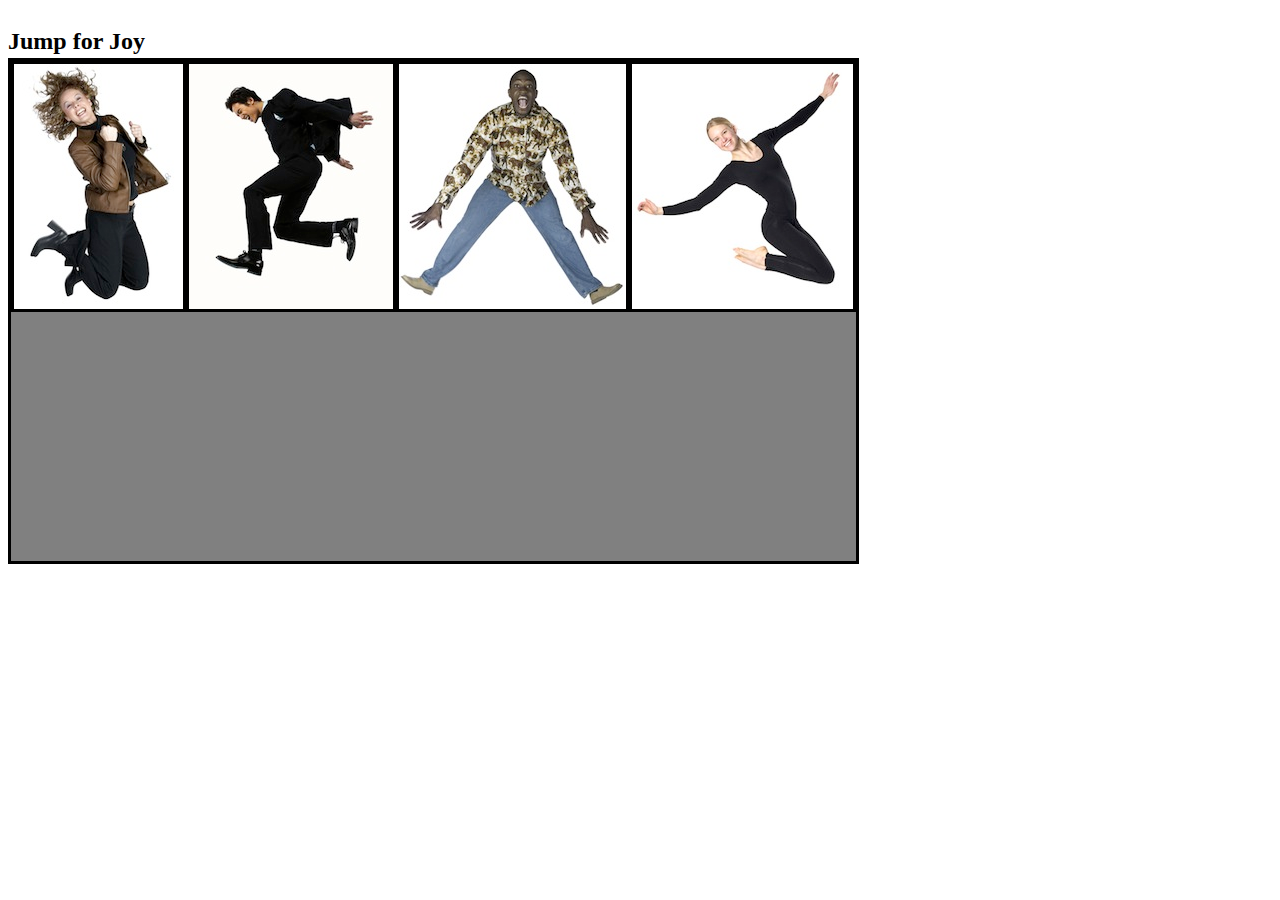
<file: ch02/index.html>
<!DOCTYPE html>
<html>
<head lang="en">
    <meta charset="UTF-8">
    <title>Jump for Joy</title>
    <link rel="stylesheet" href="styles/my_style.css">
</head>
<body>
    <div id="header">
        <h2>Jump for Joy</h2>
    </div>
    <div id="main">
        <div class="guess_box"><img src="images/jump1.jpg"></div>
        <div class="guess_box"><img src="images/jump2.jpg"></div>
        <div class="guess_box"><img src="images/jump3.jpg"></div>
        <div class="guess_box"><img src="images/jump4.jpg"></div>
        <span id="result"></span>
    </div>
    <script src="../scripts/jquery-1.11.3.min.js"></script>
    <script src="scripts/my_script.js"></script>
</body>
</html>
</file>
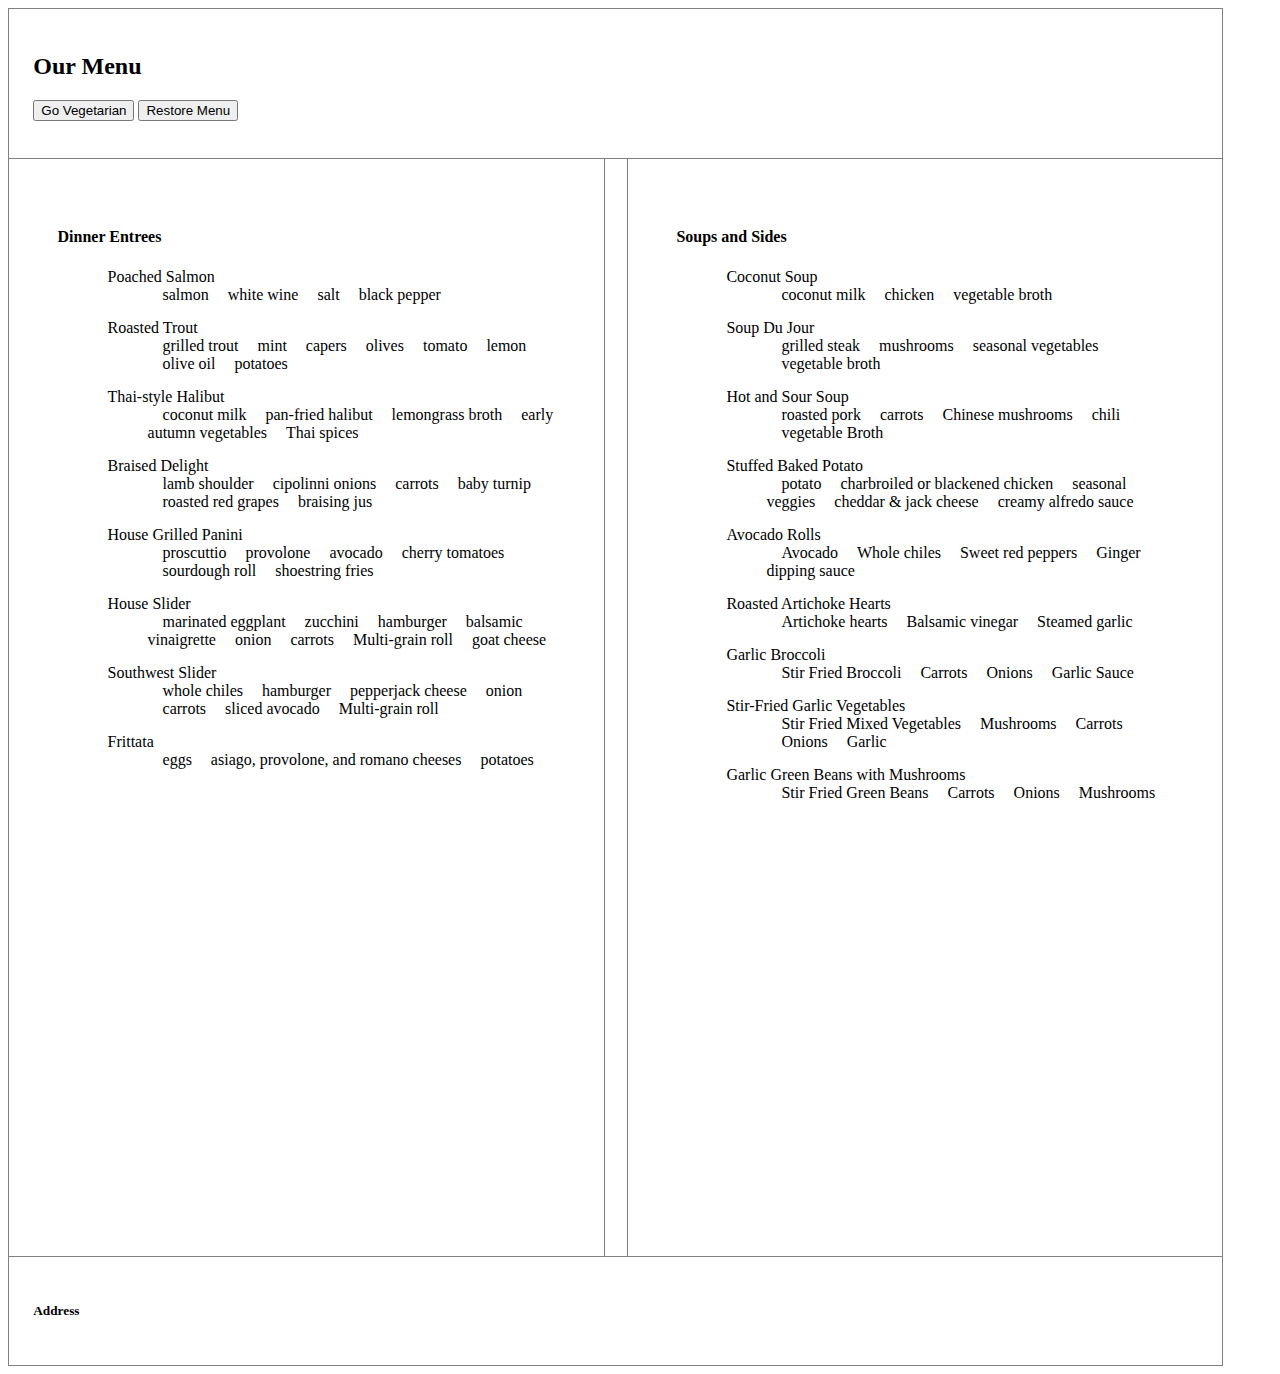
<file: ch04/index.html>
<!DOCTYPE html>
<html>
<head lang="en">
    <meta charset="UTF-8">
    <title></title>
    <link rel="stylesheet" href="styles/my_style.css">
</head>
<body>
<div class="menu_wrapper">
    <header class="topper">
        <h2>Our Menu</h2>
        <nav>
            <button id="vegOn">Go Vegetarian</button>
            <button id="restoreMe">Restore Menu</button>
        </nav>
    </header>
    <div class="left_col">
        <h4>Dinner Entrees</h4>
        <ul class="menu_entrees">
            <li>Poached Salmon
                <ul class="menu_list">
                    <li class="fish">salmon</li>
                    <li>white wine</li>
                    <li>salt</li>
                    <li>black pepper </li>
                </ul>
            </li>
            <li>Roasted Trout
                <ul class="menu_list">
                    <li class="fish">grilled trout</li>
                    <li>mint</li>
                    <li>capers</li>
                    <li>olives</li>
                    <li>tomato</li>
                    <li>lemon</li>
                    <li>olive oil</li>
                    <li>potatoes </li>
                </ul>
            </li>
            <li>Thai-style Halibut
                <ul class="menu_list">
                    <li>coconut milk</li>
                    <li class="fish">pan-fried halibut</li>
                    <li>lemongrass broth</li>
                    <li>early autumn vegetables</li>
                    <li>Thai spices </li>
                </ul>
            </li>
            <li>Braised Delight
                <ul class="menu_list">
                    <li class="meat">lamb shoulder</li>
                    <li class="veg_leaf">cipolinni onions</li>
                    <li>carrots</li>
                    <li>baby turnip</li>
                    <li>roasted red grapes</li>
                    <li>braising jus</li>
                </ul>
            </li>
            <li>House Grilled Panini
                <ul class="menu_list">
                    <li class="meat">proscuttio</li>
                    <li>provolone</li>
                    <li>avocado</li>
                    <li>cherry tomatoes</li>
                    <li>sourdough roll</li>
                    <li>shoestring fries </li>
                </ul>
            </li>
            <li>House Slider
                <ul class="menu_list">
                    <li>marinated eggplant</li>
                    <li>zucchini</li>
                    <li class="hamburger">hamburger</li>
                    <li>balsamic vinaigrette</li>
                    <li>onion</li>
                    <li>carrots</li>
                    <li>Multi-grain roll</li>
                    <li>goat cheese</li>
                </ul>
            </li>
            <li>Southwest Slider
                <ul class="menu_list">
                    <li>whole chiles</li>
                    <li class="hamburger">hamburger</li>
                    <li>pepperjack cheese</li>
                    <li>onion</li>
                    <li>carrots</li>
                    <li>sliced avocado</li>
                    <li>Multi-grain roll</li>
                </ul>
            </li>
            <li>Frittata
                <ul class="menu_list">
                    <li class="meat">eggs</li>
                    <li>asiago, provolone, and romano cheeses</li>
                    <li>potatoes </li>
                </ul>
            </li>
        </ul>
    </div>

    <div class="right_col">
        <h4>Soups and Sides</h4>
        <ul class="menu_entrees">
            <li>Coconut Soup
                <ul class="menu_list">
                    <li>coconut milk</li>
                    <li class="meat">chicken</li>
                    <li>vegetable broth</li>
                </ul>
            </li>
            <li>Soup Du Jour
                <ul class="menu_list">
                    <li class="meat">grilled steak</li>
                    <li>mushrooms</li>
                    <li>seasonal vegetables</li>
                    <li>vegetable broth </li>
                </ul>
            </li>
            <li>Hot and Sour Soup
                <ul class="menu_list">
                    <li class="meat">roasted pork</li>
                    <li>carrots</li>
                    <li>Chinese mushrooms</li>
                    <li>chili</li>
                    <li>vegetable Broth </li>
                </ul>
            </li>
            <li>Stuffed Baked Potato
                <ul class="menu_list">
                    <li>potato</li>
                    <li class="meat">charbroiled or blackened chicken</li>
                    <li>seasonal veggies</li>
                    <li>cheddar &amp; jack cheese</li>
                    <li>creamy alfredo sauce</li>
                </ul>
            </li>
            <li>Avocado Rolls
                <ul class="menu_list">
                    <li> Avocado</li>
                    <li>Whole chiles</li>
                    <li>Sweet red peppers</li>
                    <li>Ginger dipping sauce</li>
                </ul>
            </li>
            <li>Roasted Artichoke Hearts
                <ul class="menu_list">
                    <li>Artichoke hearts</li>
                    <li>Balsamic vinegar</li>
                    <li>Steamed garlic</li>
                </ul>
            </li>
            <li>Garlic Broccoli
                <ul class="menu_list">
                    <li>Stir Fried Broccoli</li>
                    <li>Carrots</li>
                    <li>Onions</li>
                    <li>Garlic Sauce </li>
                </ul>
            </li>
            <li>Stir-Fried Garlic Vegetables
                <ul class="menu_list">
                    <li>Stir Fried Mixed Vegetables</li>
                    <li>Mushrooms</li>
                    <li>Carrots</li>
                    <li>Onions</li>
                    <li>Garlic </li>
                </ul>
            </li>
            <li>Garlic Green Beans with Mushrooms
                <ul class="menu_list">
                    <li>Stir Fried Green Beans</li>
                    <li>Carrots</li>
                    <li>Onions</li>
                    <li>Mushrooms </li>
                </ul>
            </li>
        </ul>
    </div>
    <footer class="bottom">
        <h5>Address</h5>
    </footer>
</div>
<script src="../scripts/jquery-1.11.3.min.js"></script>
     <script src="scripts/my_script.js"></script>
</body>
</html>
</file>
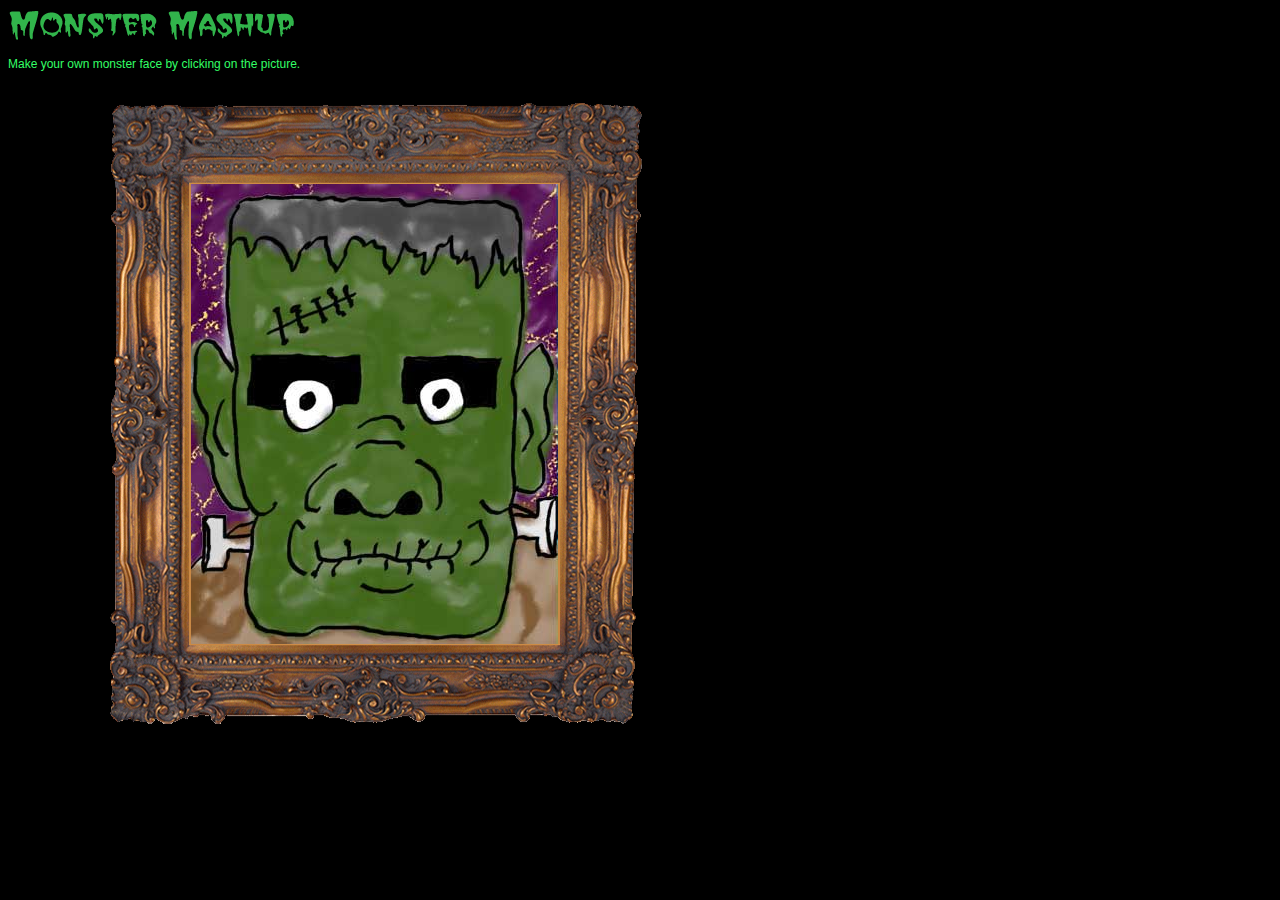
<file: ch05/index.html>
<!DOCTYPE html>
<html>
<head lang="en">
    <meta charset="UTF-8">
    <title>Monster Mashup</title>
    <link rel="stylesheet" href="styles/my_style.css">
</head>
<body>
    <header id="top">
        <img src="images/Monster_Mashup.png">
        <p>Make your own monster face by clicking on the picture.</p>
    </header>
    <div id="container">
        <img src="images/lightning-01.jpg" id="lightning1" class="lightning">
        <img src="images/lightning-02.jpg" id="lightning2" class="lightning">
        <img src="images/lightning-03.jpg" id="lightning3" class="lightning">
        <div id="frame">
            <div id="pic_box">
                <div id="head" class="face"><img src="images/headsstrip.jpg"> </div>
                <div id="eyes" class="face"><img src="images/eyesstrip.jpg"> </div>
                <div id="nose" class="face"><img src="images/nosesstrip.jpg"> </div>
                <div id="mouth" class="face"><img src="images/mouthsstrip.jpg"> </div>
            </div>
        </div>
    </div>
    <script src="../scripts/jquery-1.11.3.min.js"></script>
    <script src="scripts/my_script.js"></script>
</body>
</html>
</file>
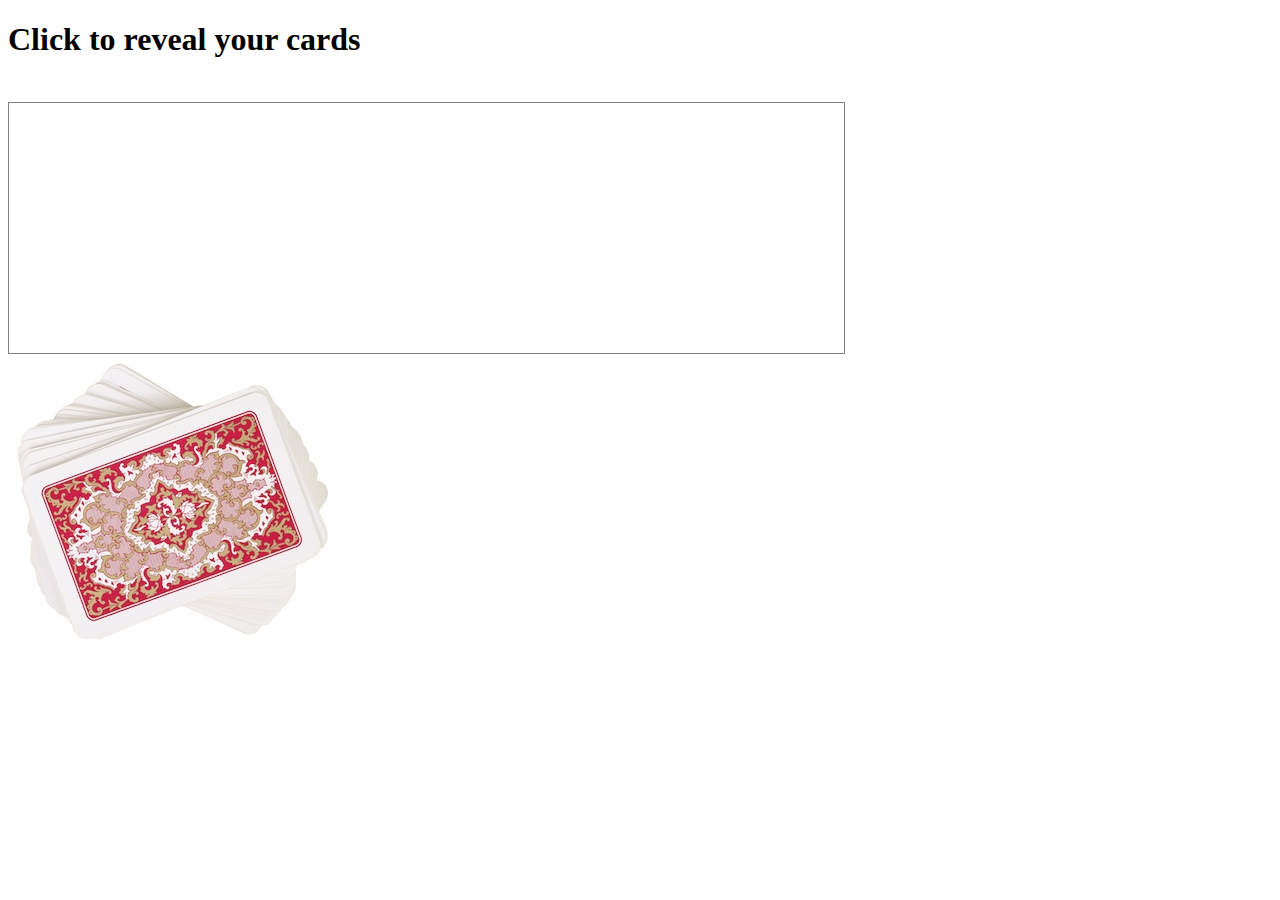
<file: ch06/index.html>
<!DOCTYPE html> 
<html> 
	<head> 
		<title>Head First Black Jack</title> 
		<link href="styles/my_style.css" rel="stylesheet">
	</head> 
	<body>
		<div id="main">
			<h1>Click to reveal your cards</h1>
			<h3 id="hdrTotal"></h3><h3 id="hdrResult"></h3>
			<div id="my_hand">
			</div>
			<div id="result"><img src="images/check.png" id="imgResult"></div>
			<div id="controls">
				<div id="btnDeal">
					<img src="images/deck_small.jpg">
				</div>
                <div id="btnHit">
                    <img src="images/deck_small.jpg">
                </div>
                <div id="btnStick">
                    <img src="images/stick_small.jpg">
                </div>
                <div id="btnRestart">
                    <img src="images/restart_small.jpg">
                </div>
			</div>
		</div>
		<script src="../scripts/jquery-1.11.3.min.js"></script>
		<script src="scripts/my_scripts.js"></script>
	</body>
</html>
</file>
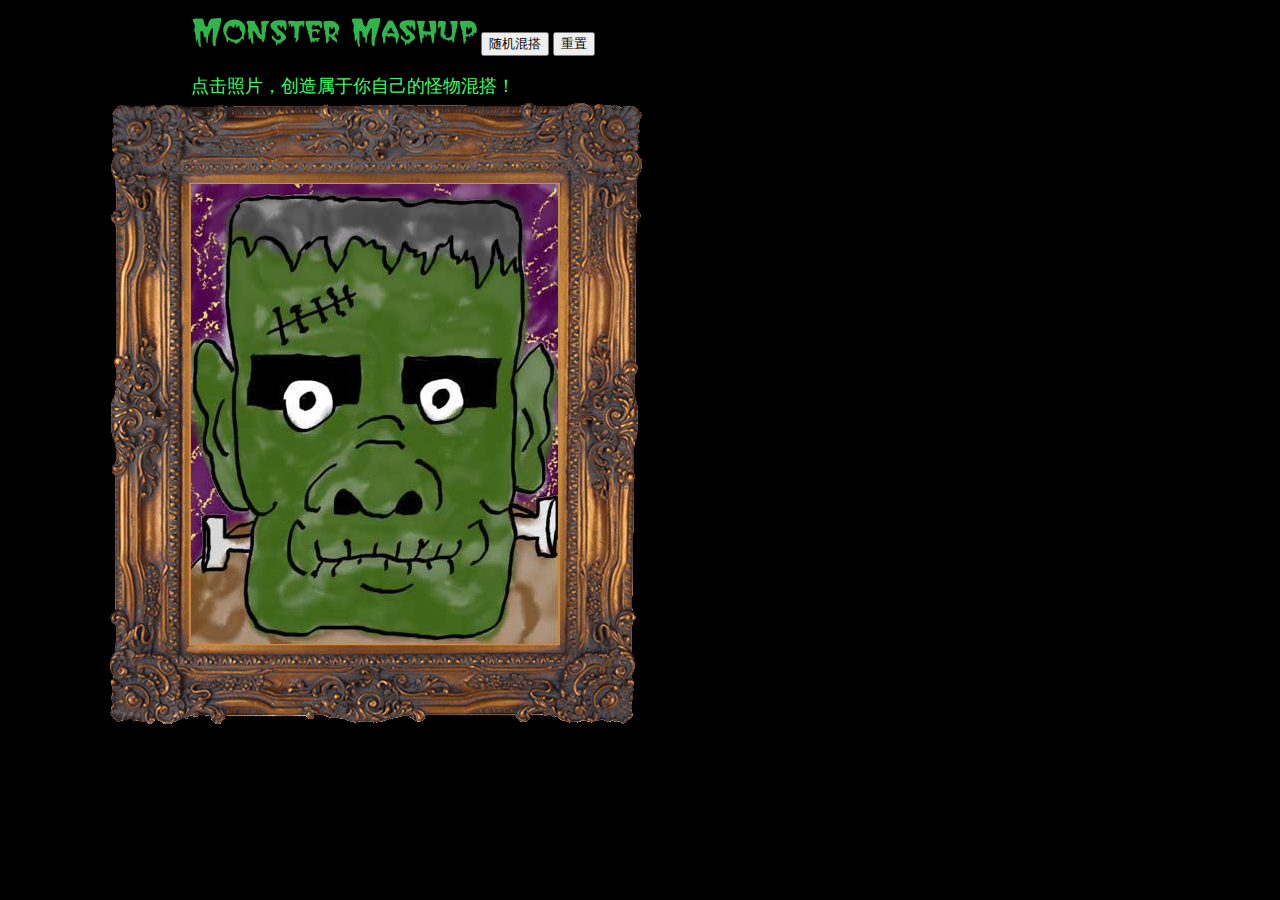
<file: ch07/index.html>
<!DOCTYPE html>
<html>
<head lang="en">
    <meta charset="UTF-8">
    <title>Monster Mashup</title>
    <link rel="stylesheet" href="styles/my_style.css">
</head>
<body>
    <header id="top">
        <img src="images/Monster_Mashup.png">
        <button id="mix">随机混搭</button>
        <button id="restart">重置</button>
        <p>点击照片，创造属于你自己的怪物混搭！</p>
    </header>
    <div id="container">
        <img src="images/lightning-01.jpg" id="lightning1" class="lightning">
        <img src="images/lightning-02.jpg" id="lightning2" class="lightning">
        <img src="images/lightning-03.jpg" id="lightning3" class="lightning">
        <div id="frame">
            <div id="pic_box">
                <div id="head" class="face"><img src="images/headsstrip.jpg"> </div>
                <div id="eyes" class="face"><img src="images/eyesstrip.jpg"> </div>
                <div id="nose" class="face"><img src="images/nosesstrip.jpg"> </div>
                <div id="mouth" class="face"><img src="images/mouthsstrip.jpg"> </div>
            </div>
        </div>
    </div>
    <script src="../scripts/jquery-1.11.3.min.js"></script>
    <script src="scripts/my_script.js"></script>
</body>
</html>
</file>
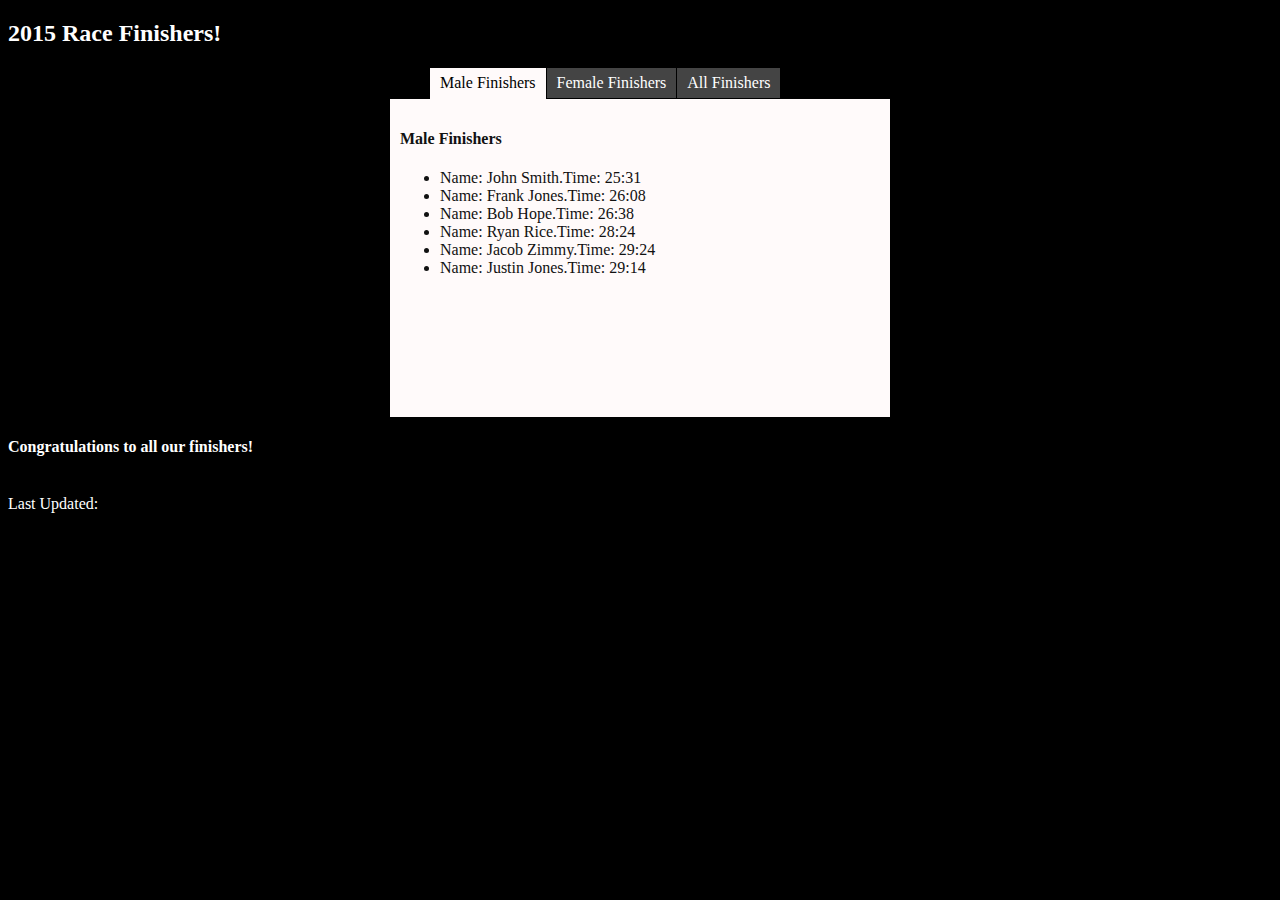
<file: ch08/index.html>
<!DOCTYPE html>
<html>
<head lang="en">
    <meta charset="UTF-8">
    <title>2015 Race Finishers</title>
    <link rel="stylesheet" href="styles/my_style.css">
</head>
<body>
    <header>
        <h2>2015 Race Finishers!</h2>
    </header>
    <div id="main">
        <ul class="idTabs">
            <li><a href="#male">Male Finishers</a></li>
            <li><a href="#female">Female Finishers</a></li>
            <li><a href="#all">All Finishers</a></li>
        </ul>
        <div id="male">
            <h4>Male Finishers</h4>
            <ul id="finishers_m"></ul>
        </div>
        <div id="female">
            <h4>Female Finishers</h4>
            <ul id="finishers_f"></ul>
        </div>
        <div id="all">
            <h4>All Finishers</h4>
            <ul id="finishers_all"></ul>
        </div>
    </div>
    <footer>
        <h4>Congratulations to all our finishers!</h4>
        <br>Last Updated:
        <div id="updatedTime"></div>
    </footer>
    <script src="../scripts/jquery-1.11.3.min.js"></script>
    <script src="scripts/my_script.js"></script>
    <script src="../scripts/jquery.idTabs.min.js"></script>
</body>
</html>
</file>
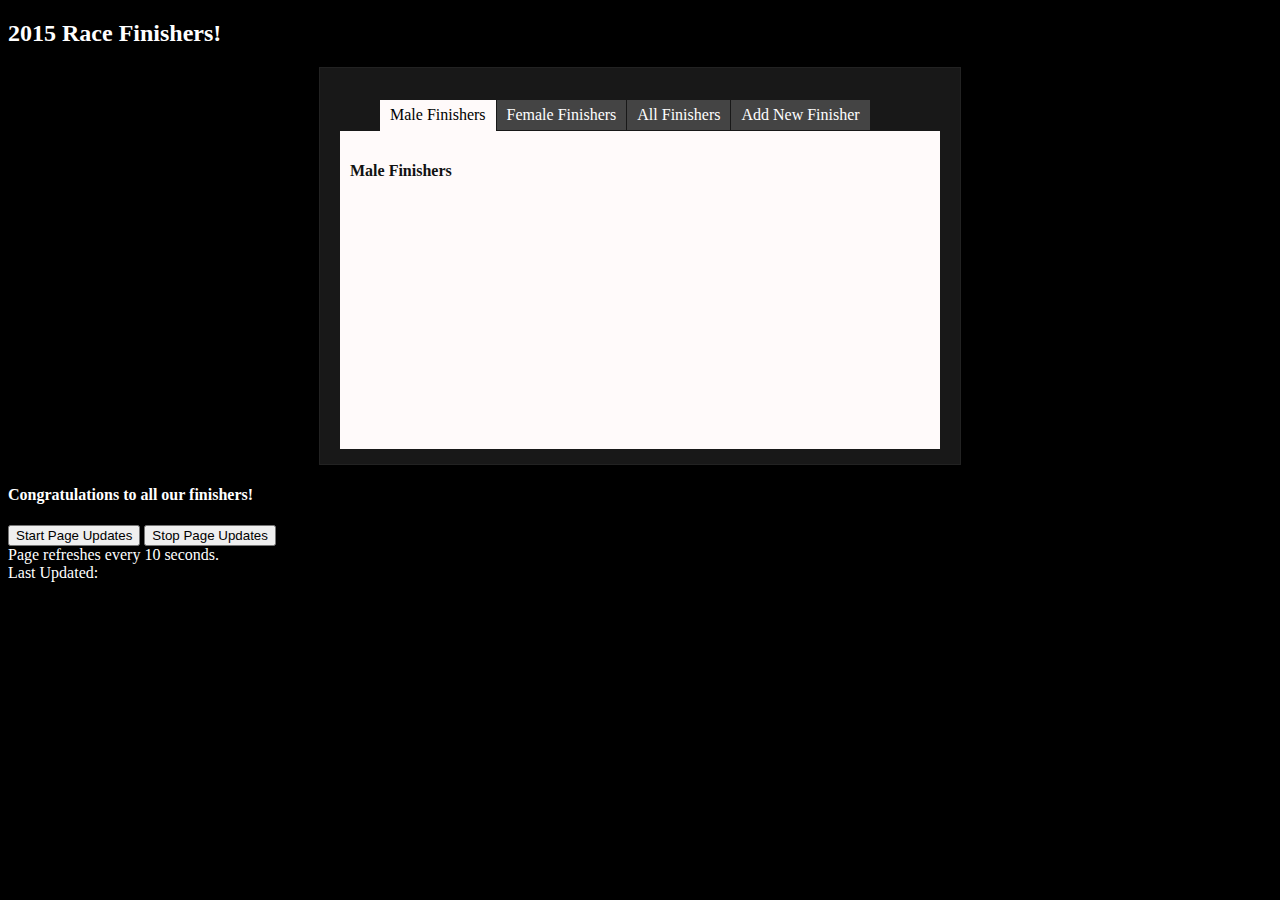
<file: ch09/index.html>
<!DOCTYPE html>
<html>
<head lang="en">
    <meta charset="UTF-8">
    <title>2015 Race Finishers</title>
    <link rel="stylesheet" href="styles/my_style.css">
</head>
<body>
    <header>
        <h2>2015 Race Finishers!</h2>
    </header>
    <div id="main">
        <ul class="idTabs">
            <li><a href="#male">Male Finishers</a></li>
            <li><a href="#female">Female Finishers</a></li>
            <li><a href="#all">All Finishers</a></li>
            <li><a href="#new">Add New Finisher</a></li>
        </ul>
        <div id="male">
            <h4>Male Finishers</h4>
            <ul id="finishers_m"></ul>
        </div>
        <div id="female">
            <h4>Female Finishers</h4>
            <ul id="finishers_f"></ul>
        </div>
        <div id="all">
            <h4>All Finishers</h4>
            <ul id="finishers_all"></ul>
        </div>
        <div id="new">
            <h4>Add New Finisher</h4>
            <form id="addRunner" name="addRunner" action="service.php" method="POST">
                First Name: <input type="text" name="txtFirstName" id="txtFirstName"> <br>
                Last Name: <input type="text" name="txtLastName" id="txtLastName"> <br>
                Gender: <select id="ddlGender" name="ddlGender">
                    <option value="">--Please Select--</option>
                    <option value="f">Female</option>
                    <option value="m">Male</option>
                </select><br>
                Finish Time:
                <input type="text" id="txtMinutes" name="txtMinutes" size="10" maxlength="2">(Minutes)
                <input type="text" id="txtSeconds" name="txtSeconds" size="10" maxlength="2">(Seconds)
                <br><br>
                <button type="submit" name="btnSave" id="btnSave">Add Runner</button>
                <input type="hidden" name="action" id="action" value="addRunner">
            </form>
        </div>
    </div>
    <footer>
        <h4>Congratulations to all our finishers!</h4>
        <button id="btnStart">Start Page Updates</button>
        <button id="btnStop">Stop Page Updates</button>
        <br>
        <span id="freq"></span>
        <br>Last Updated:
        <div id="updatedTime"></div>
    </footer>
    <script src="../scripts/jquery-1.11.3.min.js"></script>
    <script src="scripts/my_script.js"></script>
    <script src="../scripts/jquery.idTabs.min.js"></script>
</body>
</html>
</file>
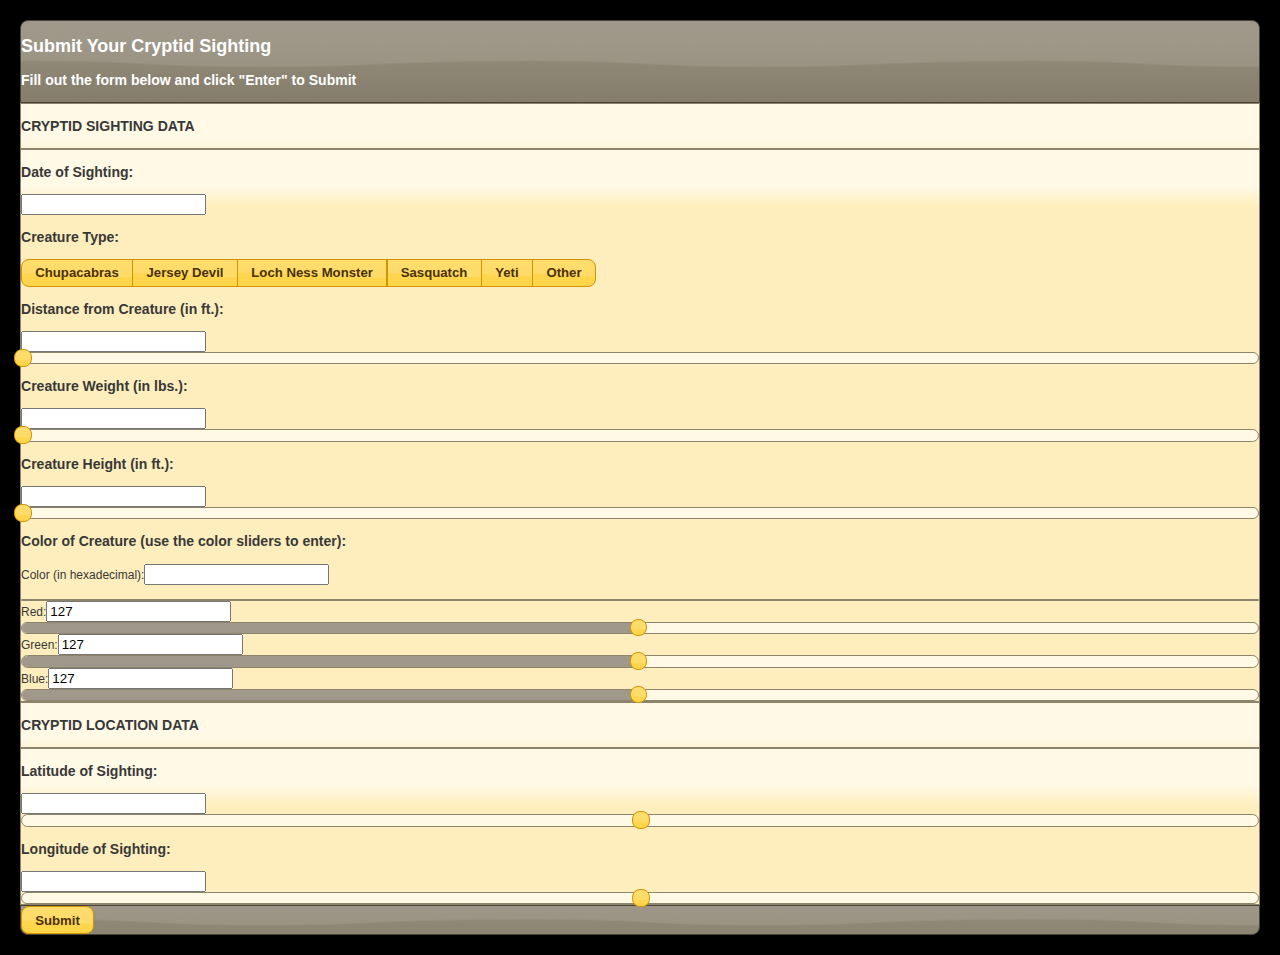
<file: ch10/index.html>
<!DOCTYPE html>
<html>
<head lang="en">
    <meta charset="UTF-8">
    <title>Submit Your Cryptid Sighting</title>
    <link rel="stylesheet" href="../plug_ins/jquery-ui-1.11.4.custom/jquery-ui.min.css">
    <link rel="stylesheet" href="styles/my_style.css">
</head>
<body>
    <div class="ui-widget-header ui-corner-top form_pad">
        <h2>Submit Your Cryptid Sighting</h2>
        <h3>Fill out the form below and click "Enter" to Submit</h3>
    </div>
    <form id="frmAddSighting" name="form" method="post" action="service.php">
        <div class="ui-widget-content form_pad">
            <h3>CRYPTID SIGHTING DATA</h3>
        </div>
        <div class="ui-widget-content form_pad">
            <h3>Date of Sighting:</h3>
                <input type="text" name="sighting_date" id="datepicker">
            <h3>Creature Type:</h3>
            <div id="type_select">
                <input type="radio" id="radio1" name="creature_type"  value="Chupacabras">
                    <label for="radio1">Chupacabras</label>
                <input type="radio" id="radio2" name="creature_type" value="Jersey Devil">
                    <label for="radio2">Jersey Devil</label>
                <input type="radio" id="radio3" name="creature_type" value="Loch Ness Monster">
                    <label for="radio3">Loch Ness Monster</label>
                <input type="radio" id="radio4" name="creature_type" value="Sasquatch">
                    <label for="radio4">Sasquatch</label>
                <input type="radio" id="radio5" name="creature_type" value="Yeti">
                <label for="radio5">Yeti</label>
                <input type="radio" id="radio6" name="creature_type" value="Other">
                <label for="radio6">Other</label>
            </div>
            <h3>Distance from Creature (in ft.):</h3>
            <input type="text" id="distance" class="just_display" name="creature_distance" readonly="readonly">
                <div id="slide_dist"></div>
            <h3>Creature Weight (in lbs.):</h3>
            <input type="text" id="weight" class="just_display" name="creature_weight" readonly="readonly">
                <div id="slide_weight"></div>
            <h3>Creature Height (in ft.):</h3>
            <input type="text" id="height" class="just_display" name="creature_height" readonly="readonly">
                <div id="slide_height"></div>
            <h3>Color of Creature (use the color sliders to enter):</h3>
            Color (in hexadecimal):<input type="text" class="just_display" name="creature_color" id="color_val" readonly="readonly">
            <br>
            <br>
            <div id="swatch" class="ui-widget-content ui-corner-all"></div>
            Red:<input type="text" class="just_display" name="creature_color" id="red_val" readonly="readonly">
                <div id="red"></div>
            Green:<input type="text" class="just_display" name="creature_color" id="green_val" readonly="readonly">
            <div id="green"></div>
            Blue:<input type="text" class="just_display" name="creature_color" id="blue_val" readonly="readonly">
            <div id="blue"></div>
        </div>
        <div class="ui-widget-content form_pad">
            <h3>CRYPTID LOCATION DATA</h3>
        </div>
        <div class="ui-widget-content form_pad">
            <h3>Latitude of Sighting:</h3>
            <input type="text" id="latitude" class="just_display" name="sighting_latitude" readonly="readonly">
                <div id="slide_latitude"></div>
            <h3>Longitude of Sighting:</h3>
            <input type="text" id="longitude" class="just_display" name="sighting_longitude" readonly="readonly">
                <div id="slide_longitude"></div>
        </div>
        <div class="ui-widget-header ui-corner-bottom form_pad">
            <button type="submit" id="btnSave">Submit</button>
            <input type="hidden" id="action" name="action" value="addSighting">
        </div>
    </form>
    <script src="../scripts/jquery-1.11.3.min.js"></script>
    <script src="../plug_ins/jquery-ui-1.11.4.custom/jquery-ui.min.js"></script>
    <script src="scripts/my_script.js"></script>
</body>
</html>
</file>
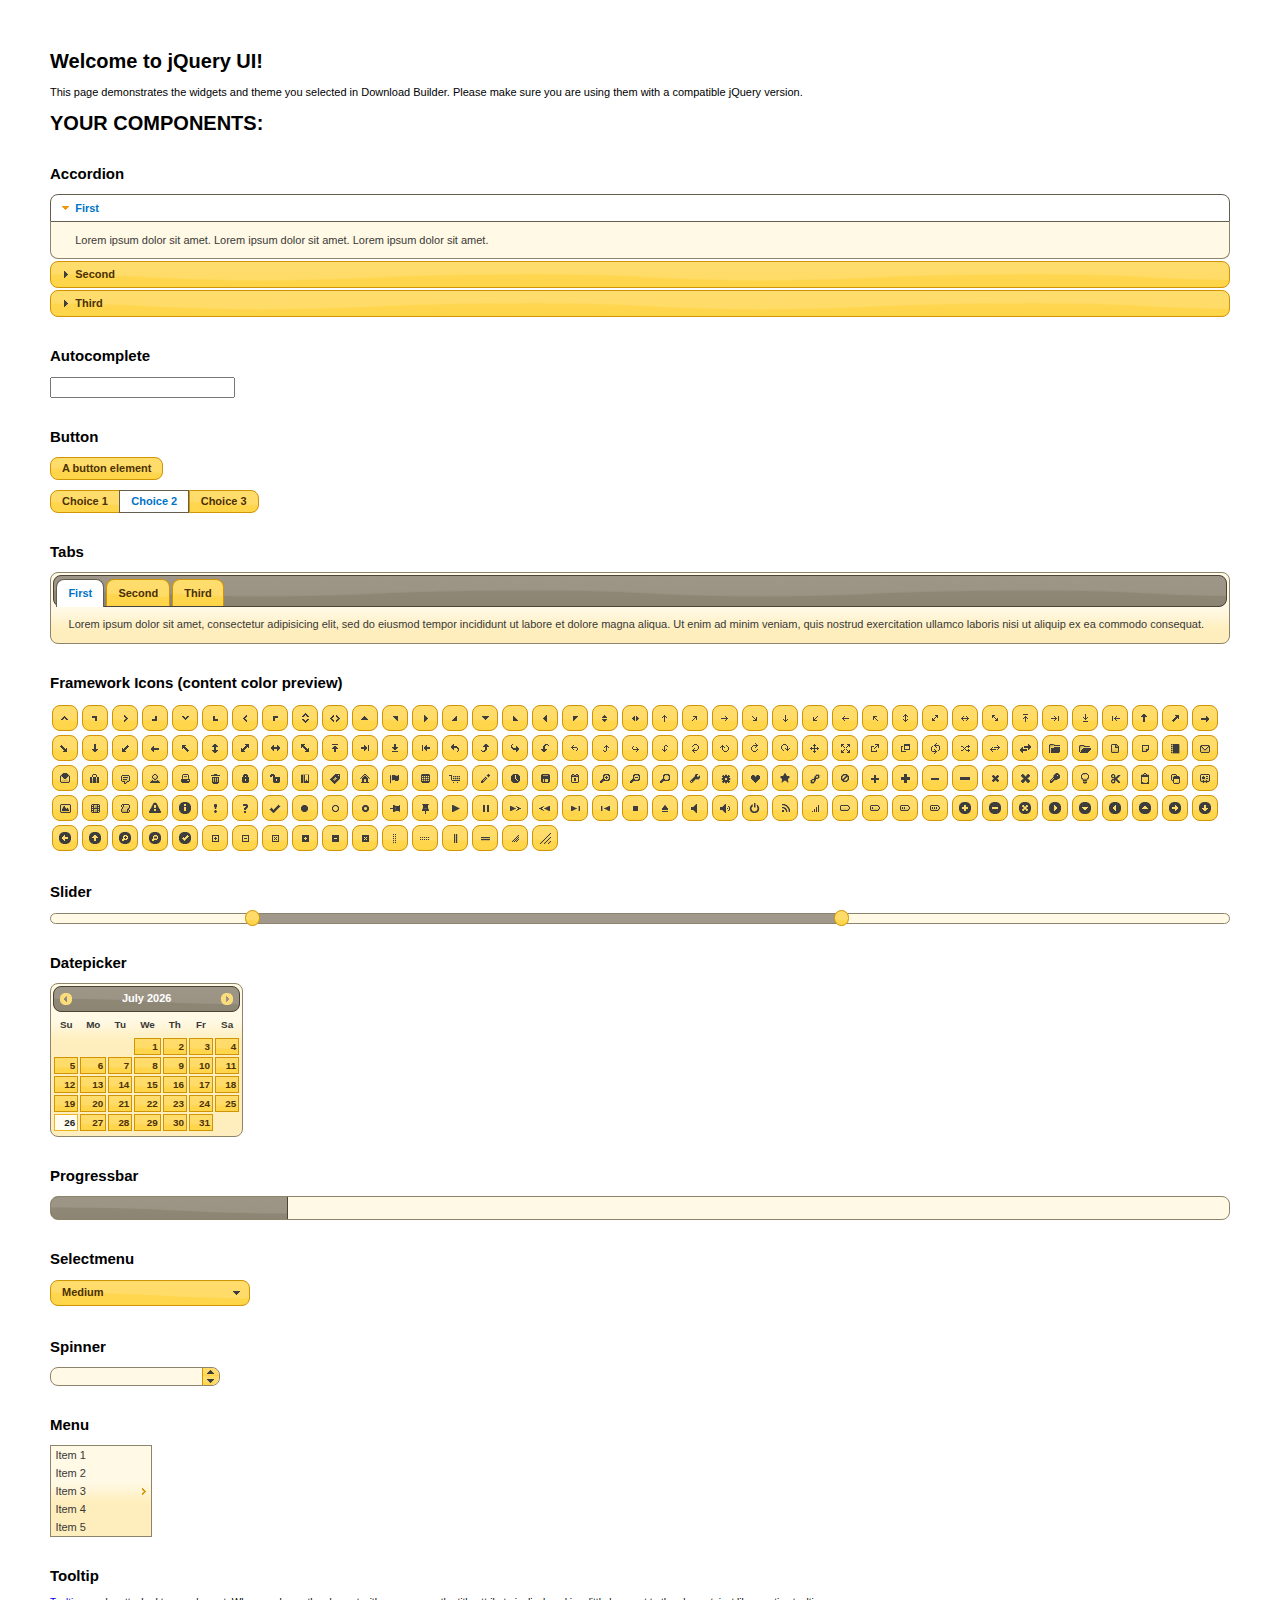
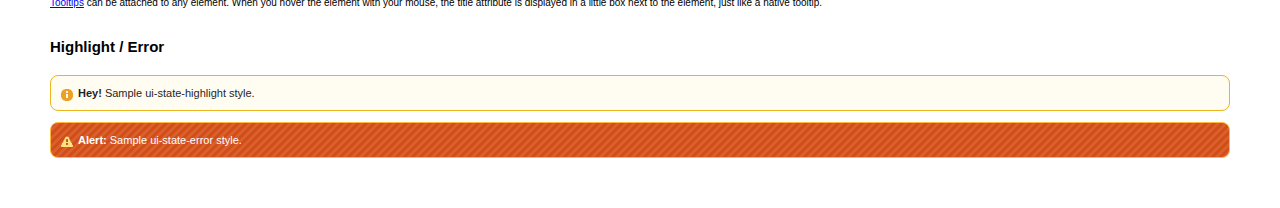
<file: plug_ins/jquery-ui-1.11.4.custom/index.html>
<!doctype html>
<html lang="us">
<head>
	<meta charset="utf-8">
	<title>jQuery UI Example Page</title>
	<link href="jquery-ui.css" rel="stylesheet">
	<style>
	body{
		font: 62.5% "Trebuchet MS", sans-serif;
		margin: 50px;
	}
	.demoHeaders {
		margin-top: 2em;
	}
	#dialog-link {
		padding: .4em 1em .4em 20px;
		text-decoration: none;
		position: relative;
	}
	#dialog-link span.ui-icon {
		margin: 0 5px 0 0;
		position: absolute;
		left: .2em;
		top: 50%;
		margin-top: -8px;
	}
	#icons {
		margin: 0;
		padding: 0;
	}
	#icons li {
		margin: 2px;
		position: relative;
		padding: 4px 0;
		cursor: pointer;
		float: left;
		list-style: none;
	}
	#icons span.ui-icon {
		float: left;
		margin: 0 4px;
	}
	.fakewindowcontain .ui-widget-overlay {
		position: absolute;
	}
	select {
		width: 200px;
	}
	</style>
</head>
<body>

<h1>Welcome to jQuery UI!</h1>

<div class="ui-widget">
	<p>This page demonstrates the widgets and theme you selected in Download Builder. Please make sure you are using them with a compatible jQuery version.</p>
</div>

<h1>YOUR COMPONENTS:</h1>


<!-- Accordion -->
<h2 class="demoHeaders">Accordion</h2>
<div id="accordion">
	<h3>First</h3>
	<div>Lorem ipsum dolor sit amet. Lorem ipsum dolor sit amet. Lorem ipsum dolor sit amet.</div>
	<h3>Second</h3>
	<div>Phasellus mattis tincidunt nibh.</div>
	<h3>Third</h3>
	<div>Nam dui erat, auctor a, dignissim quis.</div>
</div>



<!-- Autocomplete -->
<h2 class="demoHeaders">Autocomplete</h2>
<div>
	<input id="autocomplete" title="type &quot;a&quot;">
</div>



<!-- Button -->
<h2 class="demoHeaders">Button</h2>
<button id="button">A button element</button>
<form style="margin-top: 1em;">
	<div id="radioset">
		<input type="radio" id="radio1" name="radio"><label for="radio1">Choice 1</label>
		<input type="radio" id="radio2" name="radio" checked="checked"><label for="radio2">Choice 2</label>
		<input type="radio" id="radio3" name="radio"><label for="radio3">Choice 3</label>
	</div>
</form>



<!-- Tabs -->
<h2 class="demoHeaders">Tabs</h2>
<div id="tabs">
	<ul>
		<li><a href="#tabs-1">First</a></li>
		<li><a href="#tabs-2">Second</a></li>
		<li><a href="#tabs-3">Third</a></li>
	</ul>
	<div id="tabs-1">Lorem ipsum dolor sit amet, consectetur adipisicing elit, sed do eiusmod tempor incididunt ut labore et dolore magna aliqua. Ut enim ad minim veniam, quis nostrud exercitation ullamco laboris nisi ut aliquip ex ea commodo consequat.</div>
	<div id="tabs-2">Phasellus mattis tincidunt nibh. Cras orci urna, blandit id, pretium vel, aliquet ornare, felis. Maecenas scelerisque sem non nisl. Fusce sed lorem in enim dictum bibendum.</div>
	<div id="tabs-3">Nam dui erat, auctor a, dignissim quis, sollicitudin eu, felis. Pellentesque nisi urna, interdum eget, sagittis et, consequat vestibulum, lacus. Mauris porttitor ullamcorper augue.</div>
</div>





<h2 class="demoHeaders">Framework Icons (content color preview)</h2>
<ul id="icons" class="ui-widget ui-helper-clearfix">
	<li class="ui-state-default ui-corner-all" title=".ui-icon-carat-1-n"><span class="ui-icon ui-icon-carat-1-n"></span></li>
	<li class="ui-state-default ui-corner-all" title=".ui-icon-carat-1-ne"><span class="ui-icon ui-icon-carat-1-ne"></span></li>
	<li class="ui-state-default ui-corner-all" title=".ui-icon-carat-1-e"><span class="ui-icon ui-icon-carat-1-e"></span></li>
	<li class="ui-state-default ui-corner-all" title=".ui-icon-carat-1-se"><span class="ui-icon ui-icon-carat-1-se"></span></li>
	<li class="ui-state-default ui-corner-all" title=".ui-icon-carat-1-s"><span class="ui-icon ui-icon-carat-1-s"></span></li>
	<li class="ui-state-default ui-corner-all" title=".ui-icon-carat-1-sw"><span class="ui-icon ui-icon-carat-1-sw"></span></li>
	<li class="ui-state-default ui-corner-all" title=".ui-icon-carat-1-w"><span class="ui-icon ui-icon-carat-1-w"></span></li>
	<li class="ui-state-default ui-corner-all" title=".ui-icon-carat-1-nw"><span class="ui-icon ui-icon-carat-1-nw"></span></li>
	<li class="ui-state-default ui-corner-all" title=".ui-icon-carat-2-n-s"><span class="ui-icon ui-icon-carat-2-n-s"></span></li>
	<li class="ui-state-default ui-corner-all" title=".ui-icon-carat-2-e-w"><span class="ui-icon ui-icon-carat-2-e-w"></span></li>
	<li class="ui-state-default ui-corner-all" title=".ui-icon-triangle-1-n"><span class="ui-icon ui-icon-triangle-1-n"></span></li>
	<li class="ui-state-default ui-corner-all" title=".ui-icon-triangle-1-ne"><span class="ui-icon ui-icon-triangle-1-ne"></span></li>
	<li class="ui-state-default ui-corner-all" title=".ui-icon-triangle-1-e"><span class="ui-icon ui-icon-triangle-1-e"></span></li>
	<li class="ui-state-default ui-corner-all" title=".ui-icon-triangle-1-se"><span class="ui-icon ui-icon-triangle-1-se"></span></li>
	<li class="ui-state-default ui-corner-all" title=".ui-icon-triangle-1-s"><span class="ui-icon ui-icon-triangle-1-s"></span></li>
	<li class="ui-state-default ui-corner-all" title=".ui-icon-triangle-1-sw"><span class="ui-icon ui-icon-triangle-1-sw"></span></li>
	<li class="ui-state-default ui-corner-all" title=".ui-icon-triangle-1-w"><span class="ui-icon ui-icon-triangle-1-w"></span></li>
	<li class="ui-state-default ui-corner-all" title=".ui-icon-triangle-1-nw"><span class="ui-icon ui-icon-triangle-1-nw"></span></li>
	<li class="ui-state-default ui-corner-all" title=".ui-icon-triangle-2-n-s"><span class="ui-icon ui-icon-triangle-2-n-s"></span></li>
	<li class="ui-state-default ui-corner-all" title=".ui-icon-triangle-2-e-w"><span class="ui-icon ui-icon-triangle-2-e-w"></span></li>
	<li class="ui-state-default ui-corner-all" title=".ui-icon-arrow-1-n"><span class="ui-icon ui-icon-arrow-1-n"></span></li>
	<li class="ui-state-default ui-corner-all" title=".ui-icon-arrow-1-ne"><span class="ui-icon ui-icon-arrow-1-ne"></span></li>
	<li class="ui-state-default ui-corner-all" title=".ui-icon-arrow-1-e"><span class="ui-icon ui-icon-arrow-1-e"></span></li>
	<li class="ui-state-default ui-corner-all" title=".ui-icon-arrow-1-se"><span class="ui-icon ui-icon-arrow-1-se"></span></li>
	<li class="ui-state-default ui-corner-all" title=".ui-icon-arrow-1-s"><span class="ui-icon ui-icon-arrow-1-s"></span></li>
	<li class="ui-state-default ui-corner-all" title=".ui-icon-arrow-1-sw"><span class="ui-icon ui-icon-arrow-1-sw"></span></li>
	<li class="ui-state-default ui-corner-all" title=".ui-icon-arrow-1-w"><span class="ui-icon ui-icon-arrow-1-w"></span></li>
	<li class="ui-state-default ui-corner-all" title=".ui-icon-arrow-1-nw"><span class="ui-icon ui-icon-arrow-1-nw"></span></li>
	<li class="ui-state-default ui-corner-all" title=".ui-icon-arrow-2-n-s"><span class="ui-icon ui-icon-arrow-2-n-s"></span></li>
	<li class="ui-state-default ui-corner-all" title=".ui-icon-arrow-2-ne-sw"><span class="ui-icon ui-icon-arrow-2-ne-sw"></span></li>
	<li class="ui-state-default ui-corner-all" title=".ui-icon-arrow-2-e-w"><span class="ui-icon ui-icon-arrow-2-e-w"></span></li>
	<li class="ui-state-default ui-corner-all" title=".ui-icon-arrow-2-se-nw"><span class="ui-icon ui-icon-arrow-2-se-nw"></span></li>
	<li class="ui-state-default ui-corner-all" title=".ui-icon-arrowstop-1-n"><span class="ui-icon ui-icon-arrowstop-1-n"></span></li>
	<li class="ui-state-default ui-corner-all" title=".ui-icon-arrowstop-1-e"><span class="ui-icon ui-icon-arrowstop-1-e"></span></li>
	<li class="ui-state-default ui-corner-all" title=".ui-icon-arrowstop-1-s"><span class="ui-icon ui-icon-arrowstop-1-s"></span></li>
	<li class="ui-state-default ui-corner-all" title=".ui-icon-arrowstop-1-w"><span class="ui-icon ui-icon-arrowstop-1-w"></span></li>
	<li class="ui-state-default ui-corner-all" title=".ui-icon-arrowthick-1-n"><span class="ui-icon ui-icon-arrowthick-1-n"></span></li>
	<li class="ui-state-default ui-corner-all" title=".ui-icon-arrowthick-1-ne"><span class="ui-icon ui-icon-arrowthick-1-ne"></span></li>
	<li class="ui-state-default ui-corner-all" title=".ui-icon-arrowthick-1-e"><span class="ui-icon ui-icon-arrowthick-1-e"></span></li>
	<li class="ui-state-default ui-corner-all" title=".ui-icon-arrowthick-1-se"><span class="ui-icon ui-icon-arrowthick-1-se"></span></li>
	<li class="ui-state-default ui-corner-all" title=".ui-icon-arrowthick-1-s"><span class="ui-icon ui-icon-arrowthick-1-s"></span></li>
	<li class="ui-state-default ui-corner-all" title=".ui-icon-arrowthick-1-sw"><span class="ui-icon ui-icon-arrowthick-1-sw"></span></li>
	<li class="ui-state-default ui-corner-all" title=".ui-icon-arrowthick-1-w"><span class="ui-icon ui-icon-arrowthick-1-w"></span></li>
	<li class="ui-state-default ui-corner-all" title=".ui-icon-arrowthick-1-nw"><span class="ui-icon ui-icon-arrowthick-1-nw"></span></li>
	<li class="ui-state-default ui-corner-all" title=".ui-icon-arrowthick-2-n-s"><span class="ui-icon ui-icon-arrowthick-2-n-s"></span></li>
	<li class="ui-state-default ui-corner-all" title=".ui-icon-arrowthick-2-ne-sw"><span class="ui-icon ui-icon-arrowthick-2-ne-sw"></span></li>
	<li class="ui-state-default ui-corner-all" title=".ui-icon-arrowthick-2-e-w"><span class="ui-icon ui-icon-arrowthick-2-e-w"></span></li>
	<li class="ui-state-default ui-corner-all" title=".ui-icon-arrowthick-2-se-nw"><span class="ui-icon ui-icon-arrowthick-2-se-nw"></span></li>
	<li class="ui-state-default ui-corner-all" title=".ui-icon-arrowthickstop-1-n"><span class="ui-icon ui-icon-arrowthickstop-1-n"></span></li>
	<li class="ui-state-default ui-corner-all" title=".ui-icon-arrowthickstop-1-e"><span class="ui-icon ui-icon-arrowthickstop-1-e"></span></li>
	<li class="ui-state-default ui-corner-all" title=".ui-icon-arrowthickstop-1-s"><span class="ui-icon ui-icon-arrowthickstop-1-s"></span></li>
	<li class="ui-state-default ui-corner-all" title=".ui-icon-arrowthickstop-1-w"><span class="ui-icon ui-icon-arrowthickstop-1-w"></span></li>
	<li class="ui-state-default ui-corner-all" title=".ui-icon-arrowreturnthick-1-w"><span class="ui-icon ui-icon-arrowreturnthick-1-w"></span></li>
	<li class="ui-state-default ui-corner-all" title=".ui-icon-arrowreturnthick-1-n"><span class="ui-icon ui-icon-arrowreturnthick-1-n"></span></li>
	<li class="ui-state-default ui-corner-all" title=".ui-icon-arrowreturnthick-1-e"><span class="ui-icon ui-icon-arrowreturnthick-1-e"></span></li>
	<li class="ui-state-default ui-corner-all" title=".ui-icon-arrowreturnthick-1-s"><span class="ui-icon ui-icon-arrowreturnthick-1-s"></span></li>
	<li class="ui-state-default ui-corner-all" title=".ui-icon-arrowreturn-1-w"><span class="ui-icon ui-icon-arrowreturn-1-w"></span></li>
	<li class="ui-state-default ui-corner-all" title=".ui-icon-arrowreturn-1-n"><span class="ui-icon ui-icon-arrowreturn-1-n"></span></li>
	<li class="ui-state-default ui-corner-all" title=".ui-icon-arrowreturn-1-e"><span class="ui-icon ui-icon-arrowreturn-1-e"></span></li>
	<li class="ui-state-default ui-corner-all" title=".ui-icon-arrowreturn-1-s"><span class="ui-icon ui-icon-arrowreturn-1-s"></span></li>
	<li class="ui-state-default ui-corner-all" title=".ui-icon-arrowrefresh-1-w"><span class="ui-icon ui-icon-arrowrefresh-1-w"></span></li>
	<li class="ui-state-default ui-corner-all" title=".ui-icon-arrowrefresh-1-n"><span class="ui-icon ui-icon-arrowrefresh-1-n"></span></li>
	<li class="ui-state-default ui-corner-all" title=".ui-icon-arrowrefresh-1-e"><span class="ui-icon ui-icon-arrowrefresh-1-e"></span></li>
	<li class="ui-state-default ui-corner-all" title=".ui-icon-arrowrefresh-1-s"><span class="ui-icon ui-icon-arrowrefresh-1-s"></span></li>
	<li class="ui-state-default ui-corner-all" title=".ui-icon-arrow-4"><span class="ui-icon ui-icon-arrow-4"></span></li>
	<li class="ui-state-default ui-corner-all" title=".ui-icon-arrow-4-diag"><span class="ui-icon ui-icon-arrow-4-diag"></span></li>
	<li class="ui-state-default ui-corner-all" title=".ui-icon-extlink"><span class="ui-icon ui-icon-extlink"></span></li>
	<li class="ui-state-default ui-corner-all" title=".ui-icon-newwin"><span class="ui-icon ui-icon-newwin"></span></li>
	<li class="ui-state-default ui-corner-all" title=".ui-icon-refresh"><span class="ui-icon ui-icon-refresh"></span></li>
	<li class="ui-state-default ui-corner-all" title=".ui-icon-shuffle"><span class="ui-icon ui-icon-shuffle"></span></li>
	<li class="ui-state-default ui-corner-all" title=".ui-icon-transfer-e-w"><span class="ui-icon ui-icon-transfer-e-w"></span></li>
	<li class="ui-state-default ui-corner-all" title=".ui-icon-transferthick-e-w"><span class="ui-icon ui-icon-transferthick-e-w"></span></li>
	<li class="ui-state-default ui-corner-all" title=".ui-icon-folder-collapsed"><span class="ui-icon ui-icon-folder-collapsed"></span></li>
	<li class="ui-state-default ui-corner-all" title=".ui-icon-folder-open"><span class="ui-icon ui-icon-folder-open"></span></li>
	<li class="ui-state-default ui-corner-all" title=".ui-icon-document"><span class="ui-icon ui-icon-document"></span></li>
	<li class="ui-state-default ui-corner-all" title=".ui-icon-document-b"><span class="ui-icon ui-icon-document-b"></span></li>
	<li class="ui-state-default ui-corner-all" title=".ui-icon-note"><span class="ui-icon ui-icon-note"></span></li>
	<li class="ui-state-default ui-corner-all" title=".ui-icon-mail-closed"><span class="ui-icon ui-icon-mail-closed"></span></li>
	<li class="ui-state-default ui-corner-all" title=".ui-icon-mail-open"><span class="ui-icon ui-icon-mail-open"></span></li>
	<li class="ui-state-default ui-corner-all" title=".ui-icon-suitcase"><span class="ui-icon ui-icon-suitcase"></span></li>
	<li class="ui-state-default ui-corner-all" title=".ui-icon-comment"><span class="ui-icon ui-icon-comment"></span></li>
	<li class="ui-state-default ui-corner-all" title=".ui-icon-person"><span class="ui-icon ui-icon-person"></span></li>
	<li class="ui-state-default ui-corner-all" title=".ui-icon-print"><span class="ui-icon ui-icon-print"></span></li>
	<li class="ui-state-default ui-corner-all" title=".ui-icon-trash"><span class="ui-icon ui-icon-trash"></span></li>
	<li class="ui-state-default ui-corner-all" title=".ui-icon-locked"><span class="ui-icon ui-icon-locked"></span></li>
	<li class="ui-state-default ui-corner-all" title=".ui-icon-unlocked"><span class="ui-icon ui-icon-unlocked"></span></li>
	<li class="ui-state-default ui-corner-all" title=".ui-icon-bookmark"><span class="ui-icon ui-icon-bookmark"></span></li>
	<li class="ui-state-default ui-corner-all" title=".ui-icon-tag"><span class="ui-icon ui-icon-tag"></span></li>
	<li class="ui-state-default ui-corner-all" title=".ui-icon-home"><span class="ui-icon ui-icon-home"></span></li>
	<li class="ui-state-default ui-corner-all" title=".ui-icon-flag"><span class="ui-icon ui-icon-flag"></span></li>
	<li class="ui-state-default ui-corner-all" title=".ui-icon-calculator"><span class="ui-icon ui-icon-calculator"></span></li>
	<li class="ui-state-default ui-corner-all" title=".ui-icon-cart"><span class="ui-icon ui-icon-cart"></span></li>
	<li class="ui-state-default ui-corner-all" title=".ui-icon-pencil"><span class="ui-icon ui-icon-pencil"></span></li>
	<li class="ui-state-default ui-corner-all" title=".ui-icon-clock"><span class="ui-icon ui-icon-clock"></span></li>
	<li class="ui-state-default ui-corner-all" title=".ui-icon-disk"><span class="ui-icon ui-icon-disk"></span></li>
	<li class="ui-state-default ui-corner-all" title=".ui-icon-calendar"><span class="ui-icon ui-icon-calendar"></span></li>
	<li class="ui-state-default ui-corner-all" title=".ui-icon-zoomin"><span class="ui-icon ui-icon-zoomin"></span></li>
	<li class="ui-state-default ui-corner-all" title=".ui-icon-zoomout"><span class="ui-icon ui-icon-zoomout"></span></li>
	<li class="ui-state-default ui-corner-all" title=".ui-icon-search"><span class="ui-icon ui-icon-search"></span></li>
	<li class="ui-state-default ui-corner-all" title=".ui-icon-wrench"><span class="ui-icon ui-icon-wrench"></span></li>
	<li class="ui-state-default ui-corner-all" title=".ui-icon-gear"><span class="ui-icon ui-icon-gear"></span></li>
	<li class="ui-state-default ui-corner-all" title=".ui-icon-heart"><span class="ui-icon ui-icon-heart"></span></li>
	<li class="ui-state-default ui-corner-all" title=".ui-icon-star"><span class="ui-icon ui-icon-star"></span></li>
	<li class="ui-state-default ui-corner-all" title=".ui-icon-link"><span class="ui-icon ui-icon-link"></span></li>
	<li class="ui-state-default ui-corner-all" title=".ui-icon-cancel"><span class="ui-icon ui-icon-cancel"></span></li>
	<li class="ui-state-default ui-corner-all" title=".ui-icon-plus"><span class="ui-icon ui-icon-plus"></span></li>
	<li class="ui-state-default ui-corner-all" title=".ui-icon-plusthick"><span class="ui-icon ui-icon-plusthick"></span></li>
	<li class="ui-state-default ui-corner-all" title=".ui-icon-minus"><span class="ui-icon ui-icon-minus"></span></li>
	<li class="ui-state-default ui-corner-all" title=".ui-icon-minusthick"><span class="ui-icon ui-icon-minusthick"></span></li>
	<li class="ui-state-default ui-corner-all" title=".ui-icon-close"><span class="ui-icon ui-icon-close"></span></li>
	<li class="ui-state-default ui-corner-all" title=".ui-icon-closethick"><span class="ui-icon ui-icon-closethick"></span></li>
	<li class="ui-state-default ui-corner-all" title=".ui-icon-key"><span class="ui-icon ui-icon-key"></span></li>
	<li class="ui-state-default ui-corner-all" title=".ui-icon-lightbulb"><span class="ui-icon ui-icon-lightbulb"></span></li>
	<li class="ui-state-default ui-corner-all" title=".ui-icon-scissors"><span class="ui-icon ui-icon-scissors"></span></li>
	<li class="ui-state-default ui-corner-all" title=".ui-icon-clipboard"><span class="ui-icon ui-icon-clipboard"></span></li>
	<li class="ui-state-default ui-corner-all" title=".ui-icon-copy"><span class="ui-icon ui-icon-copy"></span></li>
	<li class="ui-state-default ui-corner-all" title=".ui-icon-contact"><span class="ui-icon ui-icon-contact"></span></li>
	<li class="ui-state-default ui-corner-all" title=".ui-icon-image"><span class="ui-icon ui-icon-image"></span></li>
	<li class="ui-state-default ui-corner-all" title=".ui-icon-video"><span class="ui-icon ui-icon-video"></span></li>
	<li class="ui-state-default ui-corner-all" title=".ui-icon-script"><span class="ui-icon ui-icon-script"></span></li>
	<li class="ui-state-default ui-corner-all" title=".ui-icon-alert"><span class="ui-icon ui-icon-alert"></span></li>
	<li class="ui-state-default ui-corner-all" title=".ui-icon-info"><span class="ui-icon ui-icon-info"></span></li>
	<li class="ui-state-default ui-corner-all" title=".ui-icon-notice"><span class="ui-icon ui-icon-notice"></span></li>
	<li class="ui-state-default ui-corner-all" title=".ui-icon-help"><span class="ui-icon ui-icon-help"></span></li>
	<li class="ui-state-default ui-corner-all" title=".ui-icon-check"><span class="ui-icon ui-icon-check"></span></li>
	<li class="ui-state-default ui-corner-all" title=".ui-icon-bullet"><span class="ui-icon ui-icon-bullet"></span></li>
	<li class="ui-state-default ui-corner-all" title=".ui-icon-radio-off"><span class="ui-icon ui-icon-radio-off"></span></li>
	<li class="ui-state-default ui-corner-all" title=".ui-icon-radio-on"><span class="ui-icon ui-icon-radio-on"></span></li>
	<li class="ui-state-default ui-corner-all" title=".ui-icon-pin-w"><span class="ui-icon ui-icon-pin-w"></span></li>
	<li class="ui-state-default ui-corner-all" title=".ui-icon-pin-s"><span class="ui-icon ui-icon-pin-s"></span></li>
	<li class="ui-state-default ui-corner-all" title=".ui-icon-play"><span class="ui-icon ui-icon-play"></span></li>
	<li class="ui-state-default ui-corner-all" title=".ui-icon-pause"><span class="ui-icon ui-icon-pause"></span></li>
	<li class="ui-state-default ui-corner-all" title=".ui-icon-seek-next"><span class="ui-icon ui-icon-seek-next"></span></li>
	<li class="ui-state-default ui-corner-all" title=".ui-icon-seek-prev"><span class="ui-icon ui-icon-seek-prev"></span></li>
	<li class="ui-state-default ui-corner-all" title=".ui-icon-seek-end"><span class="ui-icon ui-icon-seek-end"></span></li>
	<li class="ui-state-default ui-corner-all" title=".ui-icon-seek-first"><span class="ui-icon ui-icon-seek-first"></span></li>
	<li class="ui-state-default ui-corner-all" title=".ui-icon-stop"><span class="ui-icon ui-icon-stop"></span></li>
	<li class="ui-state-default ui-corner-all" title=".ui-icon-eject"><span class="ui-icon ui-icon-eject"></span></li>
	<li class="ui-state-default ui-corner-all" title=".ui-icon-volume-off"><span class="ui-icon ui-icon-volume-off"></span></li>
	<li class="ui-state-default ui-corner-all" title=".ui-icon-volume-on"><span class="ui-icon ui-icon-volume-on"></span></li>
	<li class="ui-state-default ui-corner-all" title=".ui-icon-power"><span class="ui-icon ui-icon-power"></span></li>
	<li class="ui-state-default ui-corner-all" title=".ui-icon-signal-diag"><span class="ui-icon ui-icon-signal-diag"></span></li>
	<li class="ui-state-default ui-corner-all" title=".ui-icon-signal"><span class="ui-icon ui-icon-signal"></span></li>
	<li class="ui-state-default ui-corner-all" title=".ui-icon-battery-0"><span class="ui-icon ui-icon-battery-0"></span></li>
	<li class="ui-state-default ui-corner-all" title=".ui-icon-battery-1"><span class="ui-icon ui-icon-battery-1"></span></li>
	<li class="ui-state-default ui-corner-all" title=".ui-icon-battery-2"><span class="ui-icon ui-icon-battery-2"></span></li>
	<li class="ui-state-default ui-corner-all" title=".ui-icon-battery-3"><span class="ui-icon ui-icon-battery-3"></span></li>
	<li class="ui-state-default ui-corner-all" title=".ui-icon-circle-plus"><span class="ui-icon ui-icon-circle-plus"></span></li>
	<li class="ui-state-default ui-corner-all" title=".ui-icon-circle-minus"><span class="ui-icon ui-icon-circle-minus"></span></li>
	<li class="ui-state-default ui-corner-all" title=".ui-icon-circle-close"><span class="ui-icon ui-icon-circle-close"></span></li>
	<li class="ui-state-default ui-corner-all" title=".ui-icon-circle-triangle-e"><span class="ui-icon ui-icon-circle-triangle-e"></span></li>
	<li class="ui-state-default ui-corner-all" title=".ui-icon-circle-triangle-s"><span class="ui-icon ui-icon-circle-triangle-s"></span></li>
	<li class="ui-state-default ui-corner-all" title=".ui-icon-circle-triangle-w"><span class="ui-icon ui-icon-circle-triangle-w"></span></li>
	<li class="ui-state-default ui-corner-all" title=".ui-icon-circle-triangle-n"><span class="ui-icon ui-icon-circle-triangle-n"></span></li>
	<li class="ui-state-default ui-corner-all" title=".ui-icon-circle-arrow-e"><span class="ui-icon ui-icon-circle-arrow-e"></span></li>
	<li class="ui-state-default ui-corner-all" title=".ui-icon-circle-arrow-s"><span class="ui-icon ui-icon-circle-arrow-s"></span></li>
	<li class="ui-state-default ui-corner-all" title=".ui-icon-circle-arrow-w"><span class="ui-icon ui-icon-circle-arrow-w"></span></li>
	<li class="ui-state-default ui-corner-all" title=".ui-icon-circle-arrow-n"><span class="ui-icon ui-icon-circle-arrow-n"></span></li>
	<li class="ui-state-default ui-corner-all" title=".ui-icon-circle-zoomin"><span class="ui-icon ui-icon-circle-zoomin"></span></li>
	<li class="ui-state-default ui-corner-all" title=".ui-icon-circle-zoomout"><span class="ui-icon ui-icon-circle-zoomout"></span></li>
	<li class="ui-state-default ui-corner-all" title=".ui-icon-circle-check"><span class="ui-icon ui-icon-circle-check"></span></li>
	<li class="ui-state-default ui-corner-all" title=".ui-icon-circlesmall-plus"><span class="ui-icon ui-icon-circlesmall-plus"></span></li>
	<li class="ui-state-default ui-corner-all" title=".ui-icon-circlesmall-minus"><span class="ui-icon ui-icon-circlesmall-minus"></span></li>
	<li class="ui-state-default ui-corner-all" title=".ui-icon-circlesmall-close"><span class="ui-icon ui-icon-circlesmall-close"></span></li>
	<li class="ui-state-default ui-corner-all" title=".ui-icon-squaresmall-plus"><span class="ui-icon ui-icon-squaresmall-plus"></span></li>
	<li class="ui-state-default ui-corner-all" title=".ui-icon-squaresmall-minus"><span class="ui-icon ui-icon-squaresmall-minus"></span></li>
	<li class="ui-state-default ui-corner-all" title=".ui-icon-squaresmall-close"><span class="ui-icon ui-icon-squaresmall-close"></span></li>
	<li class="ui-state-default ui-corner-all" title=".ui-icon-grip-dotted-vertical"><span class="ui-icon ui-icon-grip-dotted-vertical"></span></li>
	<li class="ui-state-default ui-corner-all" title=".ui-icon-grip-dotted-horizontal"><span class="ui-icon ui-icon-grip-dotted-horizontal"></span></li>
	<li class="ui-state-default ui-corner-all" title=".ui-icon-grip-solid-vertical"><span class="ui-icon ui-icon-grip-solid-vertical"></span></li>
	<li class="ui-state-default ui-corner-all" title=".ui-icon-grip-solid-horizontal"><span class="ui-icon ui-icon-grip-solid-horizontal"></span></li>
	<li class="ui-state-default ui-corner-all" title=".ui-icon-gripsmall-diagonal-se"><span class="ui-icon ui-icon-gripsmall-diagonal-se"></span></li>
	<li class="ui-state-default ui-corner-all" title=".ui-icon-grip-diagonal-se"><span class="ui-icon ui-icon-grip-diagonal-se"></span></li>
</ul>


<!-- Slider -->
<h2 class="demoHeaders">Slider</h2>
<div id="slider"></div>



<!-- Datepicker -->
<h2 class="demoHeaders">Datepicker</h2>
<div id="datepicker"></div>



<!-- Progressbar -->
<h2 class="demoHeaders">Progressbar</h2>
<div id="progressbar"></div>



<!-- Progressbar -->
<h2 class="demoHeaders">Selectmenu</h2>
<select id="selectmenu">
	<option>Slower</option>
	<option>Slow</option>
	<option selected="selected">Medium</option>
	<option>Fast</option>
	<option>Faster</option>
</select>



<!-- Spinner -->
<h2 class="demoHeaders">Spinner</h2>
<input id="spinner">



<!-- Menu -->
<h2 class="demoHeaders">Menu</h2>
<ul style="width:100px;" id="menu">
	<li>Item 1</li>
	<li>Item 2</li>
	<li>Item 3
		<ul>
			<li>Item 3-1</li>
			<li>Item 3-2</li>
			<li>Item 3-3</li>
			<li>Item 3-4</li>
			<li>Item 3-5</li>
		</ul>
	</li>
	<li>Item 4</li>
	<li>Item 5</li>
</ul>



<!-- Tooltip -->
<h2 class="demoHeaders">Tooltip</h2>
<p id="tooltip">
	<a href="#" title="That&apos;s what this widget is">Tooltips</a> can be attached to any element. When you hover
the element with your mouse, the title attribute is displayed in a little box next to the element, just like a native tooltip.
</p>


<!-- Highlight / Error -->
<h2 class="demoHeaders">Highlight / Error</h2>
<div class="ui-widget">
	<div class="ui-state-highlight ui-corner-all" style="margin-top: 20px; padding: 0 .7em;">
		<p><span class="ui-icon ui-icon-info" style="float: left; margin-right: .3em;"></span>
		<strong>Hey!</strong> Sample ui-state-highlight style.</p>
	</div>
</div>
<br>
<div class="ui-widget">
	<div class="ui-state-error ui-corner-all" style="padding: 0 .7em;">
		<p><span class="ui-icon ui-icon-alert" style="float: left; margin-right: .3em;"></span>
		<strong>Alert:</strong> Sample ui-state-error style.</p>
	</div>
</div>

<script src="external/jquery/jquery.js"></script>
<script src="jquery-ui.js"></script>
<script>

$( "#accordion" ).accordion();



var availableTags = [
	"ActionScript",
	"AppleScript",
	"Asp",
	"BASIC",
	"C",
	"C++",
	"Clojure",
	"COBOL",
	"ColdFusion",
	"Erlang",
	"Fortran",
	"Groovy",
	"Haskell",
	"Java",
	"JavaScript",
	"Lisp",
	"Perl",
	"PHP",
	"Python",
	"Ruby",
	"Scala",
	"Scheme"
];
$( "#autocomplete" ).autocomplete({
	source: availableTags
});



$( "#button" ).button();
$( "#radioset" ).buttonset();



$( "#tabs" ).tabs();





$( "#datepicker" ).datepicker({
	inline: true
});



$( "#slider" ).slider({
	range: true,
	values: [ 17, 67 ]
});



$( "#progressbar" ).progressbar({
	value: 20
});



$( "#spinner" ).spinner();



$( "#menu" ).menu();



$( "#tooltip" ).tooltip();



$( "#selectmenu" ).selectmenu();


// Hover states on the static widgets
$( "#dialog-link, #icons li" ).hover(
	function() {
		$( this ).addClass( "ui-state-hover" );
	},
	function() {
		$( this ).removeClass( "ui-state-hover" );
	}
);
</script>
</body>
</html>
</file>
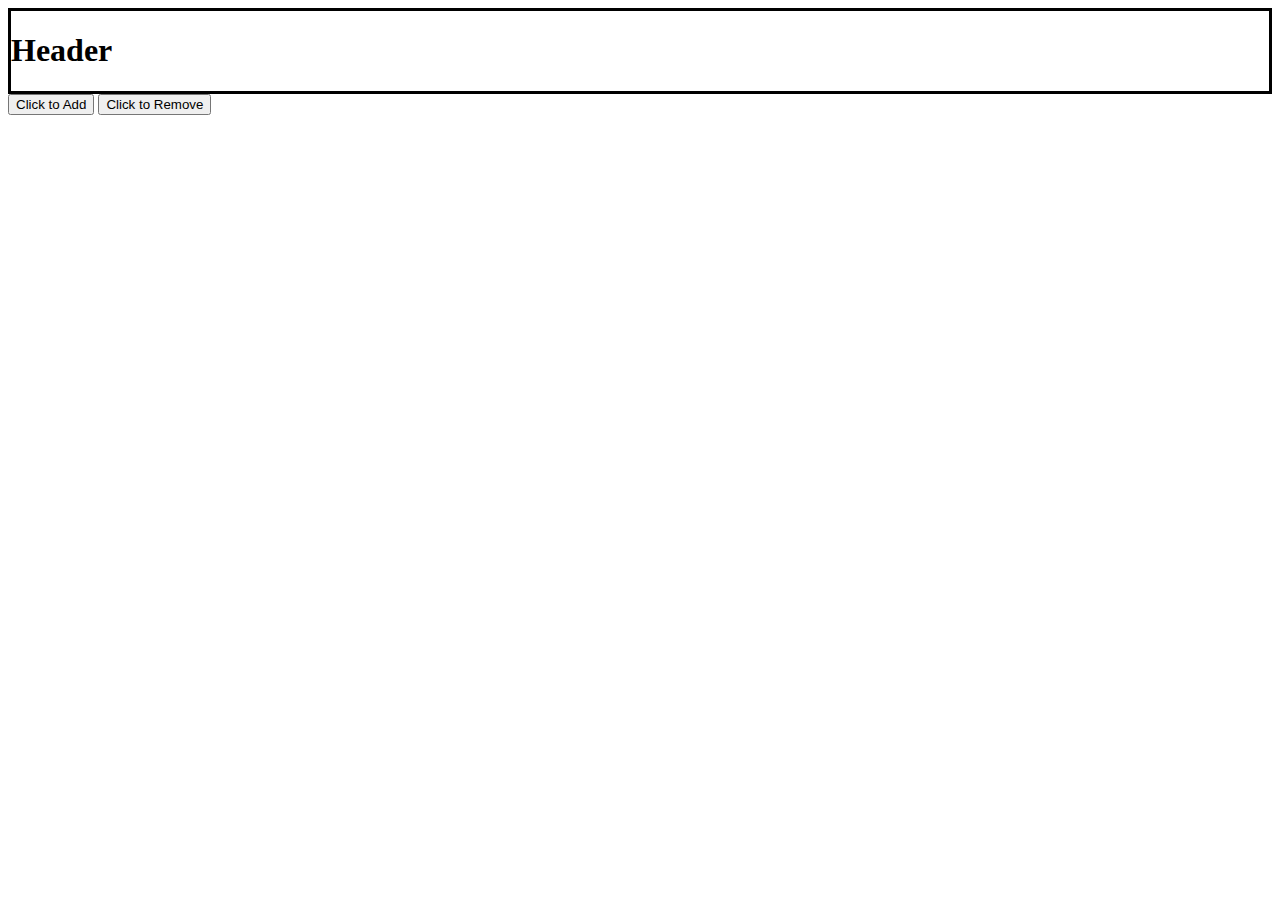
<file: ch02/my_test.html>
<!DOCTYPE html>
<html>
<head lang="en">
    <meta charset="UTF-8">
    <title></title>
    <link rel="stylesheet" href="styles/my_test_style.css">
</head>
<body>
    <div id="header" class="no_hover"><h1>Header</h1></div>
    <button type="button" id="btn1">Click to Add</button>
    <button type="button" id="btn2">Click to Remove</button>
    <script src="../scripts/jquery-1.11.3.min.js"></script>
    <script src="scripts/my_test_script.js"></script>
</body>
</html>
</file>
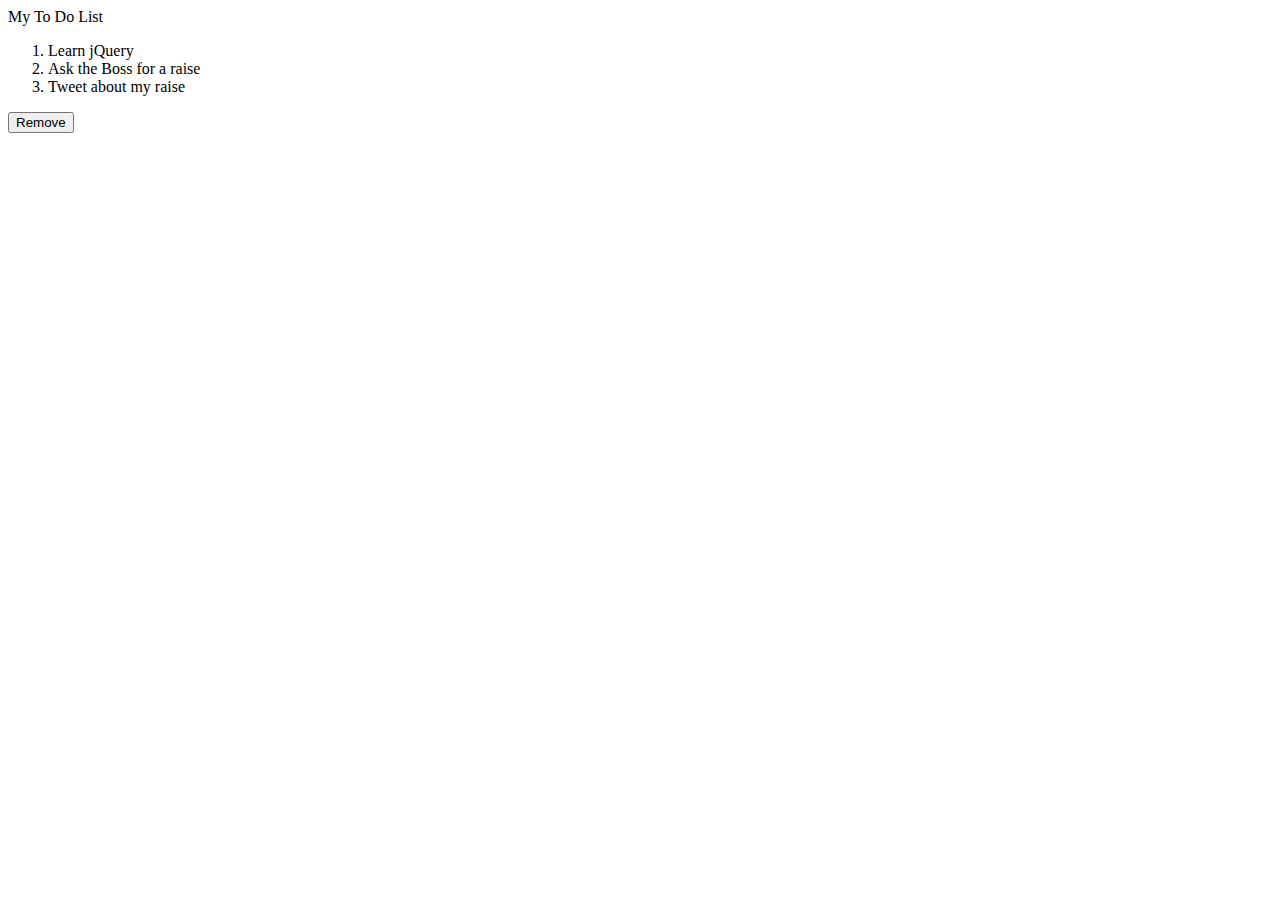
<file: ch02/test.html>
<!DOCTYPE html>
<html>
<head lang="en">
    <meta charset="UTF-8">
    <title></title>
</head>
<body>
    <div>My To Do List</div>
    <ol>
        <li>Learn jQuery</li>
        <li>Ask the Boss for a raise</li>
        <li>Tweet about my raise</li>
    </ol>
    <button id="btnRemove">Remove</button>
    <script src="../scripts/jquery-1.11.3.min.js"></script>
    <script>
        $("#btnRemove").click(function() {
            $("li").remove();
        });
    </script>
</body>
</html>
</file>
<file: ch02/styles/my_style.css>
div {
    float: left;
    height: 245px;
    text-align: left;
    border: solid #000 3px;
}

#header {
    width: 100%;
    border: 0px;
    height: 50px;
}

#main {
    background-color: grey;
    height: 500px;
}

#main img:hover,#main img:active {
    border: 3px #00f solid;
}

.discount {
    border: solid #0f0 3px;
}

.no_discount {
    border: solid #f00 3px;
}
</file>
<file: ch04/styles/my_style.css>
.menu_wrapper{
    width: 96%;
    border: 1px solid gray;
}

.topper{
    padding: 2%;
    width: 96%;
    height: 100px;
    overflow: hidden;
    border-bottom: 1px solid gray;
}


.left_col{
    float: left;
    padding: 4%;
    width: 41%;
    height: 1000px;
    border-right: 1px solid gray;

}

.right_col{
    float: right;
    padding: 4%;
    width: 41%;
    height: 1000px;
    border-left: 1px solid gray;
}

.bottom{
    clear:both;
    padding: 2%;
    width: 96%;
    height: 60px;
    border-top: 1px solid gray;
}


.nav{
    text-align: right;
    float: right;
    list-style: none;
    padding-left: 15px;
}


.menu_entrees li{
    list-style-type: none;
    padding-left: 10px;
}


.menu_list{
    padding-bottom: 15px;
}

.menu_list li{
    display: inline;
    list-style-type: none;
    padding-left: 15px;
}

.meat{
    background-color: "#000000";
}

.hamburger{
    color: "#000000";
}

.fish{
    color: "#000000";
}

.tofu{
    color: "#00FF00";
}

.portobello{
    color: "#00FF00";
}

.veg_leaf{
    list-style-image:url('../images/leaf.png');
}
</file>
<file: ch05/styles/my_style.css>
#container {
    position: absolute;
    left: 0px;
    top: 0px;
    z-index: 0;
}

.lightning {
    display: none;
    position: absolute;
    left: 0px;
    top: 0px;
    z-index: 0;
}

body {
    background-color: #000000;
}

p {
    color: #33ff66;
    font-family: Tahoma, Verdana, Arial, Helvetica, sans-serif;
    font-size: 12px;
}

#text_top {
    position: relative;
    z-index: 4;
}

#frame {
    position: absolute;
    left: 100px;
    top: 100px;
    width: 545px;
    height: 629px;
    background-image: url(../images/frame.png);
    z-index: 2;
    overflow: hidden;
}

#pic_box {
    position: relative;
    left: 91px;
    top: 84px;
    width: 367px;
    height: 460px;
    z-index: 1;
    overflow: hidden;
}

.face {
    position: relative;
    left: 0px;
    top: 0px;
    z-index: 0;
}

#head {
    height: 172px;
}

#eyes {
    height: 79px;
}

#nose {
    height: 86px;
}

#mouth {
    height: 117px;
}
</file>
<file: ch06/styles/my_style.css>
#controls{
	clear:both;
}

.current_hand{
	float:left;
}
.win{
	color:green;
}
.lose{
	color:red;
}

#my_hand{
	clear:both;
	border: 1px solid gray;
	height: 250px;
	width: 835px;
}

#btnHit, #btnStick, #btnRestart{
	display:none;
	float:left;
}

h3 {
	display: inline;
	padding-right: 40px;
}

#result{
	display:none;
	position:absolute;
	top: 100px;
	left: 20px;
}
#result > img {
	width: 500px;
	height: 250px;
}
</file>
<file: ch07/styles/my_style.css>
#container {
    position: absolute;
    left: 0px;
    top: 0px;
    z-index: 0;
}


#top {
    position: absolute;
    left:191px;
    top:15px;
    z-index: 4;
}
.lightning {
    display: none;
    position: absolute;
    left: 0px;
    top: 0px;
    z-index: 0;
}

body {
    background-color: #000000;
}

p {
    color: #33ff66;
    font-family: Tahoma, Verdana, Arial, Helvetica, sans-serif;
    font-size: 18px;
}

#text_top {
    position: relative;
    z-index: 4;
}

#frame {
    position: absolute;
    left: 100px;
    top: 100px;
    width: 545px;
    height: 629px;
    background-image: url(../images/frame.png);
    z-index: 2;
    overflow: hidden;
}

#pic_box {
    position: relative;
    left: 91px;
    top: 84px;
    width: 367px;
    height: 460px;
    z-index: 1;
    overflow: hidden;
}

.face {
    position: relative;
    left: 0px;
    top: 0px;
    z-index: 0;
}

#head {
    height: 172px;
}

#eyes {
    height: 79px;
}

#nose {
    height: 86px;
}

#mouth {
    height: 117px;
}
</file>
<file: ch08/styles/my_style.css>
body {
    background-color: #000;
    color: white;
}

/* Style for tabs */
#main {
    color: #111;
    width: 500px;
    margin: 8px auto;
}

#main > li, #main > ul > li {
    list-style: none;
    float: left;
}

#main ul a {
    display: block;
    padding: 6px 10px;
    text-decoration: none!important;
    margin: 1px 1px 1px 0;
    color: #fff;
    background: #444;
}

#main ul a:hover {
    color: #fff;
    background: #111;
}

#main ul a.selected {
    margin-bottom: 0;
    color: #000;
    background: snow;
    border-bottom: 1px solid snow;
    cursor: default;
}

#main div {
    padding: 10px 10px 8px 10px;
    background: snow;
    *padding-top: 3px;
    *margin-top: -15px;
    clear: left;
    height: 300px;
}

#main div a {
    color: #000;
    font-weight: bold;
}
</file>
<file: ch09/styles/my_style.css>
body {
    background-color: #000;
    color: white;
}

/* Style for tabs */
#main {
    background: #181818;
    color: #111;
    padding: 15px 20px;
    width: 600px;
    border: 1px solid #222;
    margin: 8px auto;
}

#main > li, #main > ul > li {
    list-style: none;
    float: left;
}

#main ul a {
    display: block;
    padding: 6px 10px;
    text-decoration: none!important;
    margin: 1px 1px 1px 0;
    color: #fff;
    background: #444;
}

#main ul a:hover {
    color: #fff;
    background: #111;
}

#main ul a.selected {
    margin-bottom: 0;
    color: #000;
    background: snow;
    border-bottom: 1px solid snow;
    cursor: default;
}

#main div {
    padding: 10px 10px 8px 10px;
    background: snow;
    *padding-top: 3px;
    *margin-top: -15px;
    clear: left;
    height: 300px;
}

#main div a {
    color: #000;
    font-weight: bold;
}
</file>
<file: ch10/styles/my_style.css>
body {
    background: #000 top left;
    color: #ffffff;
    margin: 20px;
    font-family: "LUCIDA GRANDE", "Lucida Sans Unicode",Verdana,Arial,Helvetica,sans-serif;
    font-size: 12px;
}
</file>
<file: ch02/styles/my_test_style.css>
.no_hover {
    border: solid #000 3px;
}

.hover {
    border: solid #f00 3px;
}
</file>
